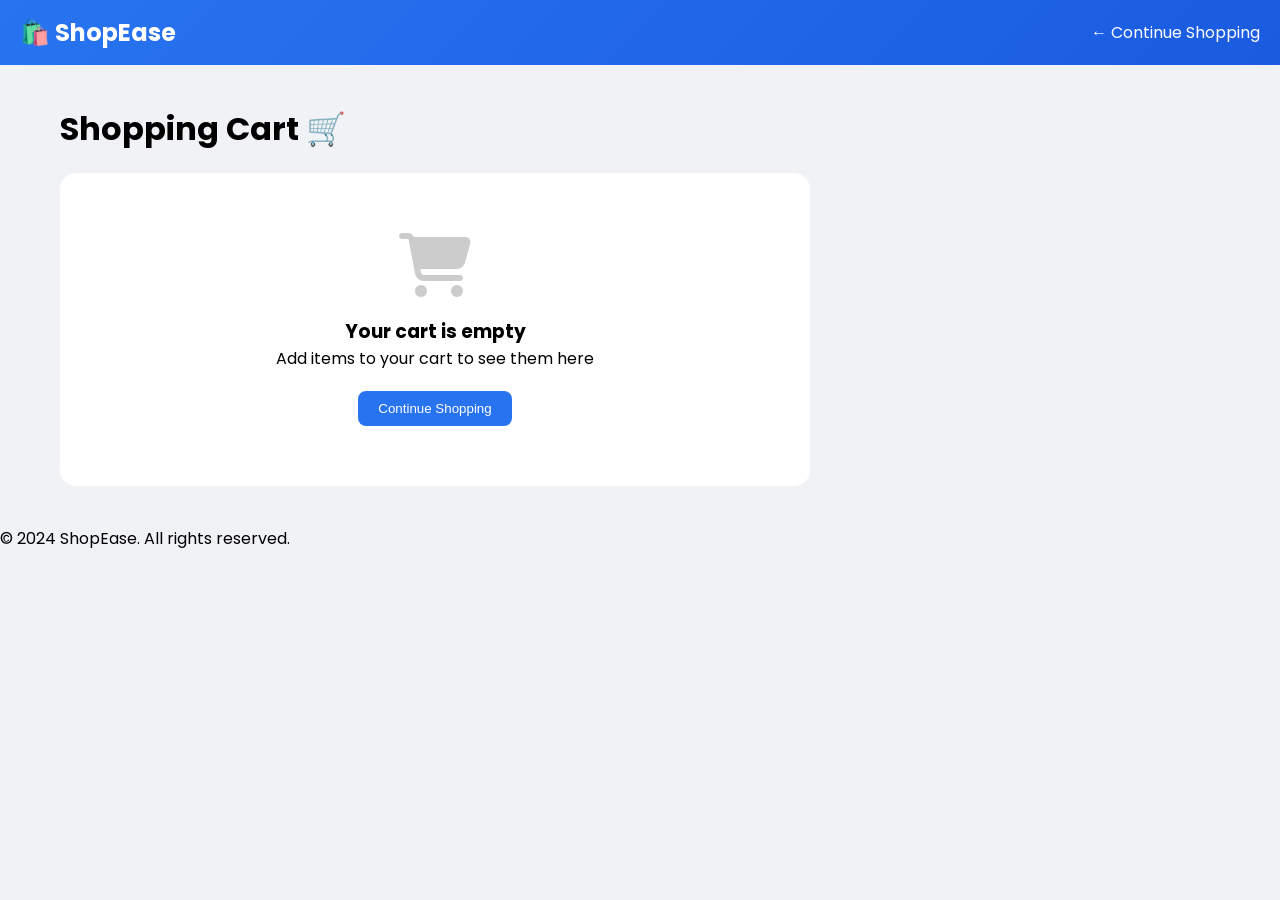
<file: src/main/resources/static/cart.html>
﻿<!DOCTYPE html>
<html lang="en">
<head>
    <meta charset="UTF-8">
    <meta name="viewport" content="width=device-width, initial-scale=1.0">
    <title>Shopping Cart - ShopEase</title>
    <link href="https://fonts.googleapis.com/css2?family=Poppins:wght@300;400;500;600;700&display=swap" rel="stylesheet">
    <link rel="stylesheet" href="https://cdnjs.cloudflare.com/ajax/libs/font-awesome/6.4.0/css/all.min.css">
    <style>
        * { margin: 0; padding: 0; box-sizing: border-box; }
        body { font-family: 'Poppins', sans-serif; background: #f0f2f5; }
        .header { background: linear-gradient(135deg, #2874f0, #1a5be0); padding: 15px 20px; display: flex; justify-content: space-between; align-items: center; flex-wrap: wrap; gap: 15px; }
        .logo { color: white; font-size: 24px; font-weight: bold; cursor: pointer; }
        .container { max-width: 1200px; margin: 40px auto; padding: 0 20px; }
        .cart-container { display: grid; grid-template-columns: 1fr 380px; gap: 30px; }
        .cart-items { background: white; border-radius: 16px; padding: 25px; box-shadow: 0 2px 10px rgba(0,0,0,0.08); }
        .cart-items h2 { margin-bottom: 20px; font-size: 20px; }
        .cart-item { display: flex; gap: 20px; padding: 20px; border-bottom: 1px solid #eee; background: white; border-radius: 12px; margin-bottom: 10px; transition: 0.3s; }
        .cart-item:hover { box-shadow: 0 4px 12px rgba(0,0,0,0.1); background: #fafafa; }
        .cart-item-image { width: 100px; height: 100px; object-fit: cover; border-radius: 12px; }
        .cart-item-details { flex: 1; }
        .cart-item-title { font-size: 16px; font-weight: 600; margin-bottom: 5px; }
        .cart-item-brand { font-size: 12px; color: #666; margin-bottom: 5px; }
        .cart-item-price { color: #2874f0; font-weight: bold; font-size: 18px; }
        .original-price { text-decoration: line-through; color: #999; font-size: 12px; margin-left: 8px; font-weight: normal; }
        .quantity-control { display: flex; align-items: center; gap: 15px; margin-top: 10px; }
        .quantity-btn { width: 32px; height: 32px; border: 1px solid #ddd; background: white; cursor: pointer; border-radius: 8px; font-size: 16px; transition: 0.3s; }
        .quantity-btn:hover { background: #2874f0; color: white; border-color: #2874f0; }
        .item-total { font-weight: bold; font-size: 16px; color: #2874f0; }
        .remove-btn { background: none; border: none; color: #ff6b6b; cursor: pointer; margin-top: 10px; font-size: 13px; transition: 0.3s; display: inline-flex; align-items: center; gap: 5px; }
        .remove-btn:hover { color: #ff5252; text-decoration: underline; }
        
        .cart-summary { background: white; border-radius: 16px; padding: 25px; box-shadow: 0 2px 10px rgba(0,0,0,0.08); position: sticky; top: 100px; }
        .cart-summary h3 { margin-bottom: 20px; font-size: 18px; }
        .summary-row { display: flex; justify-content: space-between; padding: 12px 0; }
        .summary-total { border-top: 2px solid #2874f0; margin-top: 10px; padding-top: 15px; font-weight: bold; font-size: 20px; color: #2874f0; }
        .checkout-btn { width: 100%; padding: 14px; background: #ff6b6b; color: white; border: none; border-radius: 10px; font-size: 16px; font-weight: bold; cursor: pointer; margin-top: 20px; transition: 0.3s; }
        .checkout-btn:hover { background: #ff5252; transform: translateY(-2px); }
        .empty-cart { text-align: center; padding: 60px; background: white; border-radius: 16px; }
        .back-link { color: white; text-decoration: none; }
        .toast { position: fixed; bottom: 20px; right: 20px; background: #4caf50; color: white; padding: 12px 24px; border-radius: 8px; z-index: 9999; animation: slideIn 0.3s ease; }
        @keyframes slideIn { from { transform: translateX(100%); opacity: 0; } to { transform: translateX(0); opacity: 1; } }
        @media (max-width: 768px) { .cart-container { grid-template-columns: 1fr; } .cart-item { flex-wrap: wrap; } }
    </style>
</head>
<body>
    <div class="header">
        <div class="logo" onclick="window.location.href='/'">🛍️ ShopEase</div>
        <a href="/" class="back-link">← Continue Shopping</a>
    </div>
    
    <div class="container">
        <h1 style="margin-bottom: 20px;">Shopping Cart 🛒</h1>
        <div class="cart-container" id="cartContainer"></div>
    </div>
    
    <div class="footer"><p>&copy; 2024 ShopEase. All rights reserved.</p></div>

    <script>
        let cart = JSON.parse(localStorage.getItem('cart') || '[]');
        
        function showToast(msg) {
            const toast = document.createElement('div');
            toast.className = 'toast';
            toast.innerHTML = msg;
            document.body.appendChild(toast);
            setTimeout(() => toast.remove(), 2000);
        }
        
        function displayCart() {
            const container = document.getElementById('cartContainer');
            if (cart.length === 0) {
                container.innerHTML = '<div class="empty-cart"><i class="fas fa-shopping-cart" style="font-size: 64px; color: #ccc; margin-bottom: 20px;"></i><h3>Your cart is empty</h3><p>Add items to your cart to see them here</p><button onclick="window.location.href=\'/\'" style="margin-top: 20px; padding: 10px 20px; background: #2874f0; color: white; border: none; border-radius: 8px; cursor: pointer;">Continue Shopping</button></div>';
                return;
            }
            
            let subtotal = 0;
            let itemsHtml = '<div class="cart-items"><h2>Cart Items (' + cart.length + ')</h2>';
            
            cart.forEach((item, index) => {
                const itemTotal = item.price * (item.quantity || 1);
                subtotal += itemTotal;
                const discountPercent = item.originalPrice ? Math.round(((item.originalPrice - item.price) / item.originalPrice) * 100) : 0;
                const productImage = item.imageUrl || 'https://placehold.co/300x300/2874f0/white?text=Product';
                
                itemsHtml += `
                    <div class="cart-item">
                        <img class="cart-item-image" src="${productImage}" onerror="this.src='https://placehold.co/100x100/2874f0/white?text=Product'">
                        <div class="cart-item-details">
                            <div class="cart-item-title">${item.name}</div>
                            <div class="cart-item-brand">${item.brand || 'ShopEase'}</div>
                            <div class="cart-item-price">
                                ₹${item.price.toLocaleString()}
                                ${item.originalPrice ? `<span class="original-price">₹${item.originalPrice.toLocaleString()}</span>` : ''}
                                ${discountPercent > 0 ? `<span style="color:#4caf50; font-size:12px;"> (${discountPercent}% off)</span>` : ''}
                            </div>
                            <div class="quantity-control">
                                <button class="quantity-btn" onclick="updateQuantity(${index}, -1)">-</button>
                                <span style="min-width: 30px; text-align: center;">${item.quantity || 1}</span>
                                <button class="quantity-btn" onclick="updateQuantity(${index}, 1)">+</button>
                                <span style="margin-left: 15px;" class="item-total">Total: ₹${itemTotal.toLocaleString()}</span>
                            </div>
                            <button class="remove-btn" onclick="removeItem(${index})"><i class="fas fa-trash"></i> Remove from Cart</button>
                        </div>
                    </div>
                `;
            });
            itemsHtml += '</div>';
            
            const delivery = subtotal > 500 ? 0 : 40;
            const total = subtotal + delivery;
            const savings = cart.reduce((sum, item) => sum + ((item.originalPrice || item.price) - item.price) * (item.quantity || 1), 0);
            
            const summaryHtml = `
                <div class="cart-summary">
                    <h3>Price Details</h3>
                    <div class="summary-row"><span>Total MRP</span><span>₹${(subtotal + savings).toLocaleString()}</span></div>
                    <div class="summary-row" style="color: #4caf50;"><span>Discount</span><span>-₹${savings.toLocaleString()}</span></div>
                    <div class="summary-row"><span>Delivery Charges</span><span>${delivery === 0 ? 'FREE' : '₹' + delivery}</span></div>
                    <div class="summary-total"><span>Total Amount</span><span>₹${total.toLocaleString()}</span></div>
                    <div style="margin-top: 10px; font-size: 12px; color: #4caf50;">✨ You saved ₹${savings.toLocaleString()} on this order</div>
                    <button class="checkout-btn" onclick="checkout()">Proceed to Checkout →</button>
                </div>
            `;
            
            container.innerHTML = itemsHtml + summaryHtml;
        }
        
        function updateQuantity(index, change) {
            const newQty = (cart[index].quantity || 1) + change;
            if (newQty < 1) {
                removeItem(index);
            } else {
                cart[index].quantity = newQty;
                localStorage.setItem('cart', JSON.stringify(cart));
                displayCart();
                updateCartCount();
            }
        }
        
        function removeItem(index) {
            const removedItem = cart[index];
            cart.splice(index, 1);
            localStorage.setItem('cart', JSON.stringify(cart));
            displayCart();
            updateCartCount();
            showToast(`${removedItem.name} removed from cart!`);
        }
        
        function updateCartCount() {
            const total = cart.reduce((sum, item) => sum + (item.quantity || 1), 0);
            const cartCountElem = document.getElementById('cartCount');
            if (cartCountElem) cartCountElem.textContent = total;
        }
        
        function checkout() {
            if (cart.length > 0) {
                window.location.href = '/checkout.html';
            }
        }
        
        displayCart();
    </script>
</body>
</html>
</file>
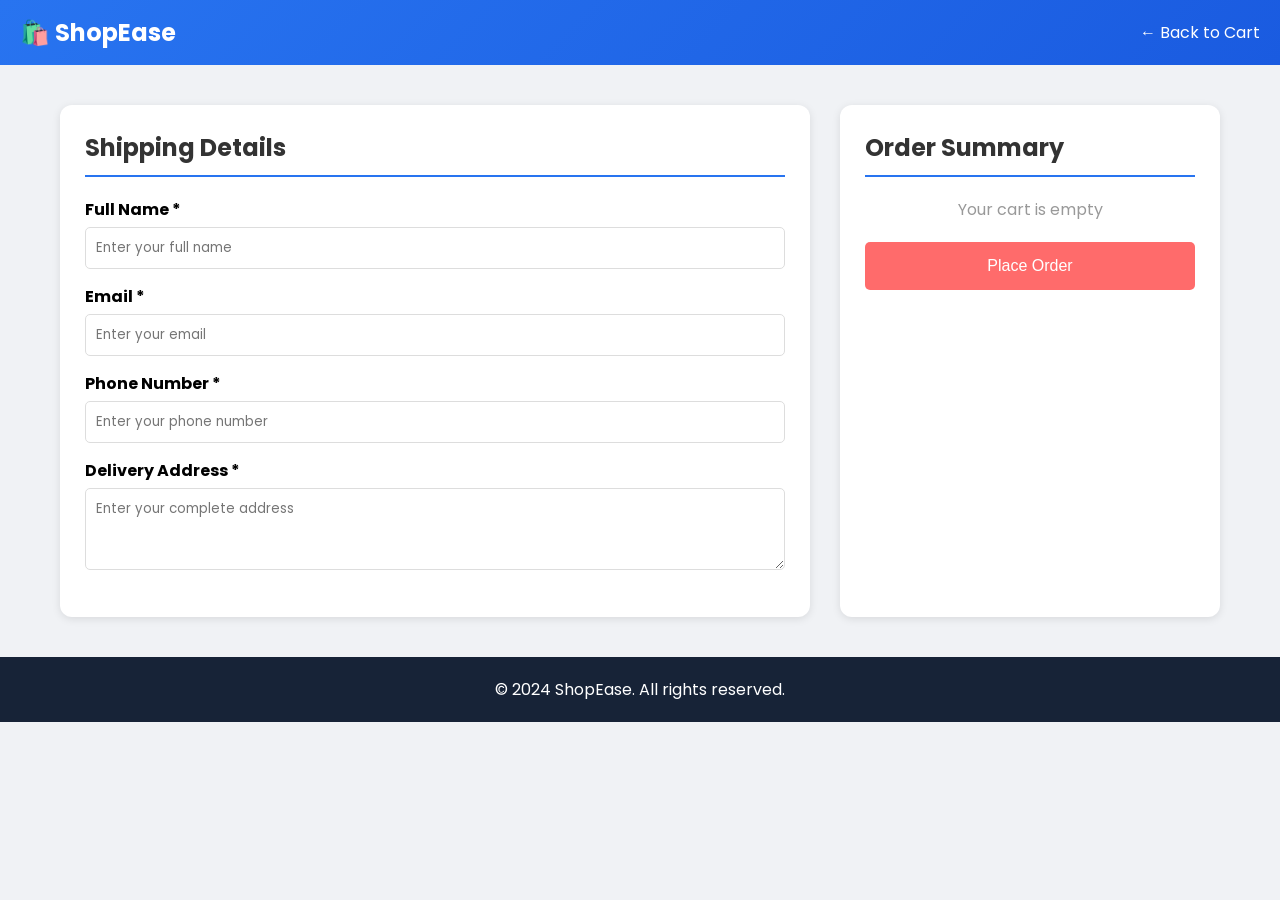
<file: src/main/resources/static/checkout.html>
﻿<!DOCTYPE html>
<html>
<head>
    <title>Checkout - ShopEase</title>
    <link href="https://fonts.googleapis.com/css2?family=Poppins:wght@300;400;500;600;700&display=swap" rel="stylesheet">
    <link rel="stylesheet" href="https://cdnjs.cloudflare.com/ajax/libs/font-awesome/6.4.0/css/all.min.css">
    <style>
        * { margin: 0; padding: 0; box-sizing: border-box; }
        body { font-family: 'Poppins', sans-serif; background: #f0f2f5; }
        .header { background: linear-gradient(135deg, #2874f0 0%, #1a5be0 100%); padding: 15px 20px; display: flex; justify-content: space-between; align-items: center; flex-wrap: wrap; gap: 15px; }
        .logo { color: white; font-size: 24px; font-weight: bold; cursor: pointer; }
        .container { max-width: 1200px; margin: 40px auto; padding: 0 20px; display: grid; grid-template-columns: 1fr 380px; gap: 30px; }
        .checkout-form, .order-summary { background: white; border-radius: 12px; padding: 25px; box-shadow: 0 2px 8px rgba(0,0,0,0.1); }
        h2 { margin-bottom: 20px; color: #333; border-bottom: 2px solid #2874f0; padding-bottom: 10px; }
        .form-group { margin-bottom: 15px; }
        label { display: block; margin-bottom: 5px; font-weight: bold; }
        input, textarea { width: 100%; padding: 10px; border: 1px solid #ddd; border-radius: 5px; font-family: 'Poppins', sans-serif; }
        .cart-item { display: flex; justify-content: space-between; padding: 10px 0; border-bottom: 1px solid #eee; }
        .summary-row { display: flex; justify-content: space-between; padding: 8px 0; }
        .summary-total { border-top: 2px solid #333; margin-top: 10px; padding-top: 15px; font-weight: bold; font-size: 18px; }
        .btn-place-order { width: 100%; padding: 15px; background: #ff6b6b; color: white; border: none; border-radius: 5px; font-size: 16px; cursor: pointer; margin-top: 20px; transition: background 0.3s; }
        .btn-place-order:hover { background: #ff5252; }
        .footer { background: #172337; color: white; text-align: center; padding: 20px; margin-top: 40px; }
        @media (max-width: 768px) { .container { grid-template-columns: 1fr; } }
        .error { border-color: #ff6b6b !important; }
        .error-message { color: #ff6b6b; font-size: 12px; margin-top: 5px; }
    </style>
</head>
<body>
    <div class="header">
        <div class="logo" onclick="window.location.href='/'">🛍️ ShopEase</div>
        <div><a href="/cart.html" style="color: white; text-decoration: none;">← Back to Cart</a></div>
    </div>
    
    <div class="container">
        <div class="checkout-form">
            <h2>Shipping Details</h2>
            <div class="form-group">
                <label>Full Name *</label>
                <input type="text" id="fullName" placeholder="Enter your full name">
                <div class="error-message" id="nameError"></div>
            </div>
            <div class="form-group">
                <label>Email *</label>
                <input type="email" id="email" placeholder="Enter your email">
                <div class="error-message" id="emailError"></div>
            </div>
            <div class="form-group">
                <label>Phone Number *</label>
                <input type="tel" id="phone" placeholder="Enter your phone number">
                <div class="error-message" id="phoneError"></div>
            </div>
            <div class="form-group">
                <label>Delivery Address *</label>
                <textarea id="address" rows="3" placeholder="Enter your complete address"></textarea>
                <div class="error-message" id="addressError"></div>
            </div>
        </div>
        
        <div class="order-summary">
            <h2>Order Summary</h2>
            <div id="cartItems"></div>
            <div id="priceDetails"></div>
            <button class="btn-place-order" onclick="placeOrder()">Place Order</button>
        </div>
    </div>
    
    <div class="footer">
        <p>&copy; 2024 ShopEase. All rights reserved.</p>
    </div>

    <script>
        let cart = JSON.parse(localStorage.getItem('cart') || '[]');
        let currentUserEmail = localStorage.getItem('userEmail') || '';
        
        function displayCart() {
            const container = document.getElementById('cartItems');
            if (!container) return;
            
            if (cart.length === 0) {
                container.innerHTML = '<p style="text-align: center; color: #999;">Your cart is empty</p>';
                document.getElementById('priceDetails').innerHTML = '';
                return;
            }
            
            let subtotal = 0;
            container.innerHTML = cart.map(item => {
                const itemTotal = item.price * (item.quantity || 1);
                subtotal += itemTotal;
                return `<div class="cart-item"><span>${item.name} x ${item.quantity || 1}</span><span>₹${itemTotal.toLocaleString()}</span></div>`;
            }).join('');
            
            updatePriceDetails(subtotal);
        }
        
        function updatePriceDetails(subtotal) {
            const delivery = subtotal > 500 ? 0 : 40;
            const total = subtotal + delivery;
            
            document.getElementById('priceDetails').innerHTML = `
                <div class="summary-row"><span>Subtotal</span><span>₹${subtotal.toLocaleString()}</span></div>
                <div class="summary-row"><span>Delivery Charges</span><span>${delivery === 0 ? 'FREE' : '₹' + delivery}</span></div>
                <div class="summary-total"><span>Total Amount</span><span>₹${total.toLocaleString()}</span></div>
            `;
        }
        
        function validateForm() {
            let isValid = true;
            
            const name = document.getElementById('fullName').value.trim();
            const email = document.getElementById('email').value.trim();
            const phone = document.getElementById('phone').value.trim();
            const address = document.getElementById('address').value.trim();
            
            // Name validation
            if (!name) {
                document.getElementById('nameError').innerHTML = 'Full name is required';
                document.getElementById('fullName').classList.add('error');
                isValid = false;
            } else {
                document.getElementById('nameError').innerHTML = '';
                document.getElementById('fullName').classList.remove('error');
            }
            
            // Email validation
            const emailRegex = /^[^\s@]+@[^\s@]+\.[^\s@]+$/;
            if (!email || !emailRegex.test(email)) {
                document.getElementById('emailError').innerHTML = 'Valid email is required';
                document.getElementById('email').classList.add('error');
                isValid = false;
            } else {
                document.getElementById('emailError').innerHTML = '';
                document.getElementById('email').classList.remove('error');
            }
            
            // Phone validation
            const phoneRegex = /^\d{10}$/;
            if (!phone || !phoneRegex.test(phone)) {
                document.getElementById('phoneError').innerHTML = '10-digit phone number is required';
                document.getElementById('phone').classList.add('error');
                isValid = false;
            } else {
                document.getElementById('phoneError').innerHTML = '';
                document.getElementById('phone').classList.remove('error');
            }
            
            // Address validation
            if (!address) {
                document.getElementById('addressError').innerHTML = 'Delivery address is required';
                document.getElementById('address').classList.add('error');
                isValid = false;
            } else {
                document.getElementById('addressError').innerHTML = '';
                document.getElementById('address').classList.remove('error');
            }
            
            return isValid;
        }
        
        async function placeOrder() {
            // Validate form
            if (!validateForm()) {
                alert('❌ Please fill all required fields correctly');
                return;
            }
            
            // Get form values
            const name = document.getElementById('fullName').value.trim();
            const email = document.getElementById('email').value.trim();
            const phone = document.getElementById('phone').value.trim();
            const address = document.getElementById('address').value.trim();
            
            // Check cart
            if (cart.length === 0) {
                alert('❌ Your cart is empty');
                return;
            }
            
            // Calculate totals
            let subtotal = cart.reduce((sum, item) => sum + (item.price * (item.quantity || 1)), 0);
            let total = subtotal + (subtotal > 500 ? 0 : 40);
            
            // Generate order ID
            const orderId = 'ORD' + Date.now();
            
            // Prepare order data
            const orderData = {
                orderId: orderId,
                userEmail: email,
                userName: name,
                totalAmount: total,
                paymentMethod: 'Cash on Delivery',
                shippingAddress: address,
                phone: phone,
                items: JSON.stringify(cart),
                orderDate: new Date().toISOString(),
                status: 'Pending'
            };
            
            // Save to localStorage (backup)
            let orders = JSON.parse(localStorage.getItem('orders') || '[]');
            orders.push(orderData);
            localStorage.setItem('orders', JSON.stringify(orders));
            
            // Try to send to backend
            let orderPlaced = false;
            let backendOrderId = orderId;
            
            try {
                const response = await fetch('/api/orders/create', {
                    method: 'POST',
                    headers: { 'Content-Type': 'application/json' },
                    body: JSON.stringify(orderData)
                });
                
                if (response.ok) {
                    const result = await response.json();
                    if (result.success) {
                        orderPlaced = true;
                        backendOrderId = result.orderId || orderId;
                    }
                }
            } catch (error) {
                console.log('Backend not available, using local order');
            }
            
            // Clear cart
            localStorage.removeItem('cart');
            cart = [];
            
            // Show success message
            alert(`✅ Order Placed Successfully!\n\nOrder ID: ${backendOrderId}\nTotal Amount: ₹${total.toLocaleString()}\n\nThank you for shopping with ShopEase!\n\nYour order will be delivered within 3-5 business days.`);
            
            // Redirect to orders page
            window.location.href = `/orders.html?email=${encodeURIComponent(email)}`;
        }
        
        // Load email from localStorage
        if (currentUserEmail) {
            document.getElementById('email').value = currentUserEmail;
        }
        
        // Remove error styling on input
        ['fullName', 'email', 'phone', 'address'].forEach(id => {
            const element = document.getElementById(id);
            if (element) {
                element.addEventListener('input', function() {
                    this.classList.remove('error');
                    document.getElementById(`${id}Error`).innerHTML = '';
                });
            }
        });
        
        // Initialize
        displayCart();
    </script>
</body>
</html>
</file>
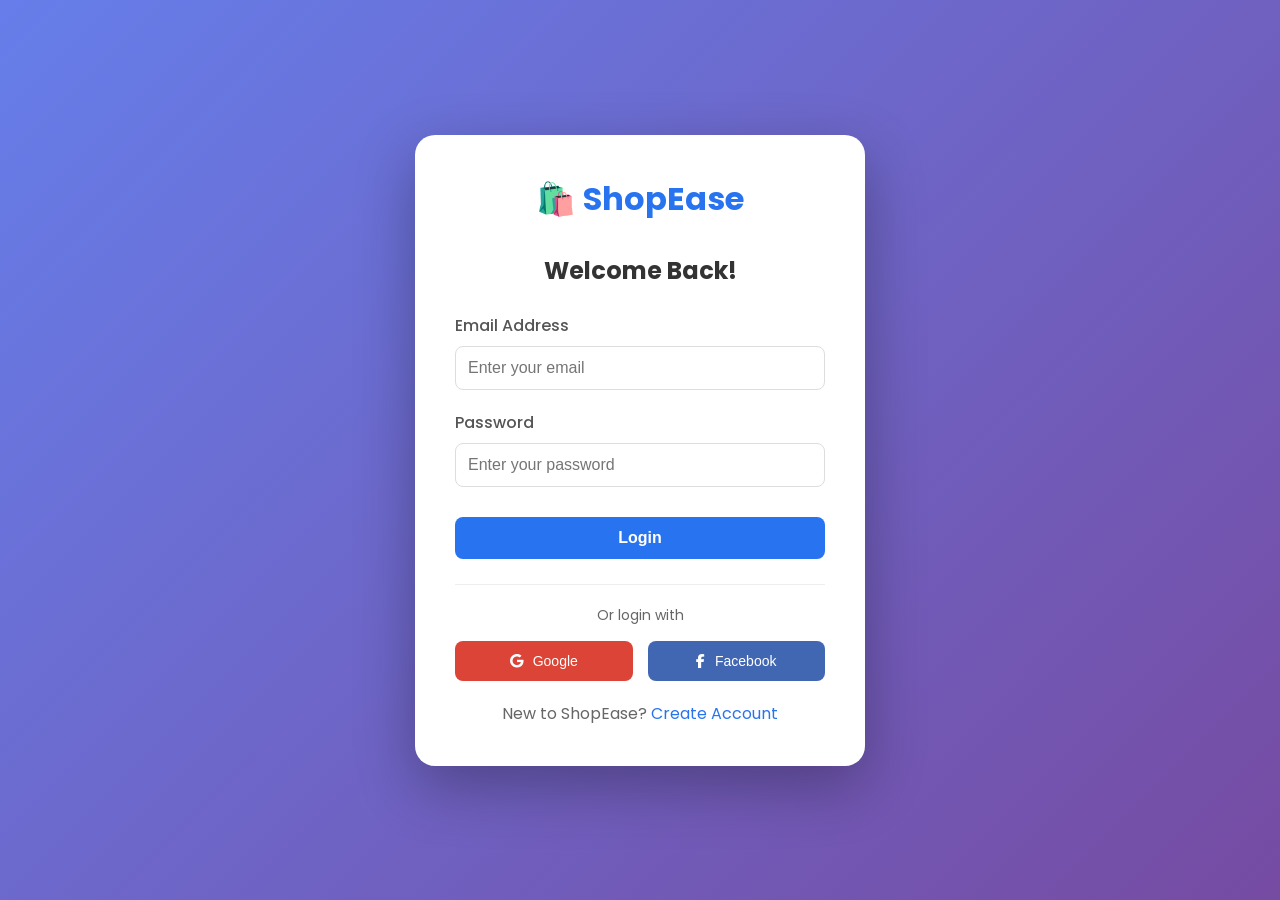
<file: src/main/resources/static/login.html>
﻿<!DOCTYPE html>
<html>
<head>
    <title>Login - ShopEase</title>
    <link href="https://fonts.googleapis.com/css2?family=Poppins:wght@300;400;500;600;700&display=swap" rel="stylesheet">
    <link rel="stylesheet" href="https://cdnjs.cloudflare.com/ajax/libs/font-awesome/6.4.0/css/all.min.css">
    <style>
        * { margin: 0; padding: 0; box-sizing: border-box; }
        body { font-family: 'Poppins', sans-serif; background: linear-gradient(135deg, #667eea 0%, #764ba2 100%); min-height: 100vh; display: flex; justify-content: center; align-items: center; }
        .login-container { background: white; border-radius: 20px; padding: 40px; width: 100%; max-width: 450px; box-shadow: 0 20px 60px rgba(0,0,0,0.3); }
        .logo { text-align: center; font-size: 32px; font-weight: bold; color: #2874f0; margin-bottom: 30px; }
        h2 { text-align: center; margin-bottom: 25px; color: #333; }
        .form-group { margin-bottom: 20px; }
        label { display: block; margin-bottom: 8px; font-weight: 500; color: #555; }
        input { width: 100%; padding: 12px; border: 1px solid #ddd; border-radius: 8px; font-size: 16px; }
        input:focus { outline: none; border-color: #2874f0; }
        .btn { width: 100%; padding: 12px; background: #2874f0; color: white; border: none; border-radius: 8px; font-size: 16px; cursor: pointer; margin-top: 10px; font-weight: 600; }
        .btn:hover { background: #1a5bc7; }
        
        /* Social Login Section */
        .social-section { margin-top: 25px; padding-top: 20px; border-top: 1px solid #eee; }
        .social-title { text-align: center; margin-bottom: 15px; color: #666; font-size: 14px; position: relative; }
        .social-buttons { display: flex; gap: 15px; justify-content: center; }
        .social-btn { flex: 1; display: flex; align-items: center; justify-content: center; gap: 10px; padding: 12px; border: none; border-radius: 8px; font-size: 14px; font-weight: 500; cursor: pointer; transition: 0.3s; color: white; }
        .google-btn { background: #db4437; }
        .google-btn:hover { background: #c53929; transform: translateY(-2px); }
        .facebook-btn { background: #4267B2; }
        .facebook-btn:hover { background: #365899; transform: translateY(-2px); }
        
        .switch-link { text-align: center; margin-top: 20px; color: #666; }
        .switch-link a { color: #2874f0; text-decoration: none; cursor: pointer; }
        .error { background: #ffebee; color: #f44336; padding: 10px; border-radius: 8px; margin-bottom: 20px; text-align: center; }
        .success { background: #e8f5e9; color: #4caf50; padding: 10px; border-radius: 8px; margin-bottom: 20px; text-align: center; }
    </style>
</head>
<body>
    <div class="login-container">
        <div class="logo">🛍️ ShopEase</div>
        
        <div id="loginForm">
            <h2>Welcome Back!</h2>
            <div id="loginMessage"></div>
            <div class="form-group">
                <label>Email Address</label>
                <input type="email" id="loginEmail" placeholder="Enter your email">
            </div>
            <div class="form-group">
                <label>Password</label>
                <input type="password" id="loginPassword" placeholder="Enter your password">
            </div>
            <button class="btn" onclick="login()">Login</button>
            
            <!-- Social Login Section -->
            <div class="social-section">
                <div class="social-title">Or login with</div>
                <div class="social-buttons">
                    <button class="social-btn google-btn" onclick="socialLogin('google')">
                        <i class="fab fa-google"></i> Google
                    </button>
                    <button class="social-btn facebook-btn" onclick="socialLogin('facebook')">
                        <i class="fab fa-facebook-f"></i> Facebook
                    </button>
                </div>
            </div>
            
            <div class="switch-link">
                New to ShopEase? <a onclick="showRegister()">Create Account</a>
            </div>
        </div>
        
        <div id="registerForm" style="display: none;">
            <h2>Create Account</h2>
            <div id="registerMessage"></div>
            <div class="form-group">
                <label>Full Name</label>
                <input type="text" id="regName" placeholder="Enter your full name">
            </div>
            <div class="form-group">
                <label>Email Address</label>
                <input type="email" id="regEmail" placeholder="Enter your email">
            </div>
            <div class="form-group">
                <label>Phone Number</label>
                <input type="tel" id="regPhone" placeholder="Enter your phone number">
            </div>
            <div class="form-group">
                <label>Password</label>
                <input type="password" id="regPassword" placeholder="Create a password">
            </div>
            <div class="form-group">
                <label>Confirm Password</label>
                <input type="password" id="regConfirmPassword" placeholder="Confirm your password">
            </div>
            <button class="btn" onclick="register()">Register</button>
            
            <!-- Social Login Section for Register -->
            <div class="social-section">
                <div class="social-title">Or sign up with</div>
                <div class="social-buttons">
                    <button class="social-btn google-btn" onclick="socialLogin('google')">
                        <i class="fab fa-google"></i> Google
                    </button>
                    <button class="social-btn facebook-btn" onclick="socialLogin('facebook')">
                        <i class="fab fa-facebook-f"></i> Facebook
                    </button>
                </div>
            </div>
            
            <div class="switch-link">
                Already have an account? <a onclick="showLogin()">Login</a>
            </div>
        </div>
    </div>

    <script>
        function showRegister() {
            document.getElementById('loginForm').style.display = 'none';
            document.getElementById('registerForm').style.display = 'block';
        }
        
        function showLogin() {
            document.getElementById('registerForm').style.display = 'none';
            document.getElementById('loginForm').style.display = 'block';
        }
        
        async function login() {
            const email = document.getElementById('loginEmail').value;
            const password = document.getElementById('loginPassword').value;
            
            if (!email || !password) {
                showMessage('loginMessage', 'Please enter email and password', 'error');
                return;
            }
            
            try {
                const response = await fetch('/api/users/login', {
                    method: 'POST',
                    headers: { 'Content-Type': 'application/json' },
                    body: JSON.stringify({ email, password })
                });
                
                const result = await response.json();
                
                if (result.success) {
                    localStorage.setItem('userEmail', email);
                    localStorage.setItem('userName', result.name);
                    localStorage.setItem('isLoggedIn', 'true');
                    window.location.href = '/';
                } else {
                    showMessage('loginMessage', result.message || 'Invalid email or password', 'error');
                }
            } catch (error) {
                showMessage('loginMessage', 'Login failed. Please try again.', 'error');
            }
        }
        
        async function register() {
            const name = document.getElementById('regName').value;
            const email = document.getElementById('regEmail').value;
            const phone = document.getElementById('regPhone').value;
            const password = document.getElementById('regPassword').value;
            const confirmPassword = document.getElementById('regConfirmPassword').value;
            
            if (!name || !email || !phone || !password) {
                showMessage('registerMessage', 'Please fill all fields', 'error');
                return;
            }
            
            if (password !== confirmPassword) {
                showMessage('registerMessage', 'Passwords do not match', 'error');
                return;
            }
            
            try {
                const response = await fetch('/api/users/register', {
                    method: 'POST',
                    headers: { 'Content-Type': 'application/json' },
                    body: JSON.stringify({ name, email, password, phone })
                });
                
                const result = await response.json();
                
                if (result.success) {
                    showMessage('registerMessage', result.message, 'success');
                    setTimeout(() => {
                        showLogin();
                        document.getElementById('loginEmail').value = email;
                    }, 2000);
                } else {
                    showMessage('registerMessage', result.message, 'error');
                }
            } catch (error) {
                showMessage('registerMessage', 'Registration failed. Please try again.', 'error');
            }
        }
        
        // Social Login - Demo implementation
        function socialLogin(provider) {
            // For demo purposes, create a demo user
            const demoEmail = `${provider}_user@shopease.com`;
            const demoName = provider === 'google' ? 'Google User' : 'Facebook User';
            
            // Store in localStorage
            localStorage.setItem('userEmail', demoEmail);
            localStorage.setItem('userName', demoName);
            localStorage.setItem('isLoggedIn', 'true');
            
            showMessage('loginMessage', `Logged in with ${provider.toUpperCase()}! Redirecting...`, 'success');
            
            setTimeout(() => {
                window.location.href = '/';
            }, 1500);
        }
        
        function showMessage(elementId, message, type) {
            const element = document.getElementById(elementId);
            element.innerHTML = `<div class="${type}">${message}</div>`;
            setTimeout(() => {
                element.innerHTML = '';
            }, 3000);
        }
    </script>
</body>
</html>
</file>
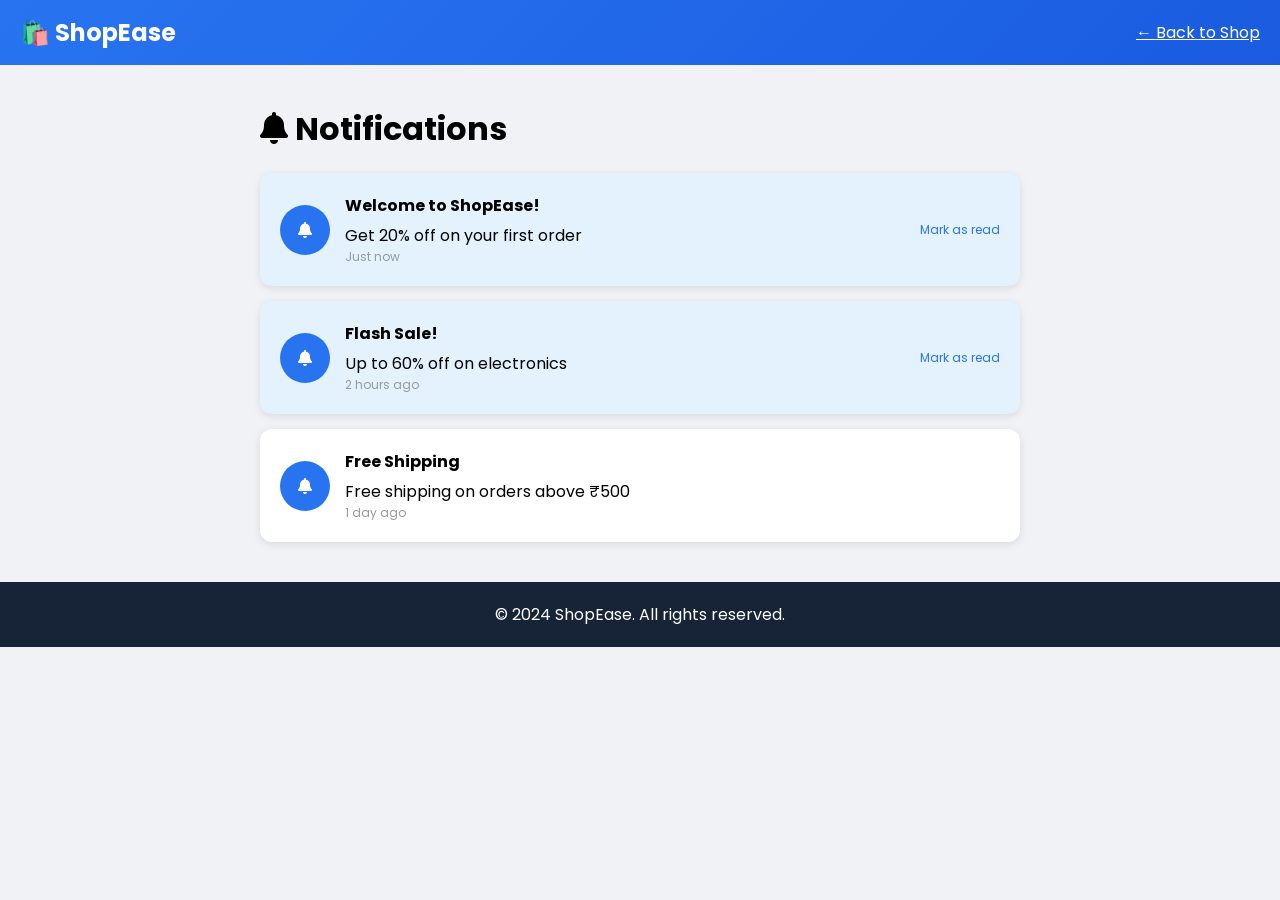
<file: src/main/resources/static/notifications.html>
﻿<!DOCTYPE html>
<html>
<head>
    <title>Notifications - ShopEase</title>
    <link href="https://fonts.googleapis.com/css2?family=Poppins:wght@300;400;500;600;700&display=swap" rel="stylesheet">
    <link rel="stylesheet" href="https://cdnjs.cloudflare.com/ajax/libs/font-awesome/6.4.0/css/all.min.css">
    <style>
        * { margin: 0; padding: 0; box-sizing: border-box; }
        body { font-family: 'Poppins', sans-serif; background: #f0f2f5; }
        .header { background: linear-gradient(135deg, #2874f0, #1a5be0); padding: 15px 20px; display: flex; justify-content: space-between; align-items: center; }
        .logo { color: white; font-size: 24px; font-weight: bold; cursor: pointer; }
        .container { max-width: 800px; margin: 40px auto; padding: 0 20px; }
        .notification-card { background: white; border-radius: 12px; padding: 20px; margin-bottom: 15px; box-shadow: 0 2px 8px rgba(0,0,0,0.1); display: flex; gap: 15px; align-items: center; }
        .notification-icon { width: 50px; height: 50px; background: #2874f0; border-radius: 50%; display: flex; align-items: center; justify-content: center; color: white; }
        .notification-content { flex: 1; }
        .notification-title { font-weight: bold; margin-bottom: 5px; }
        .notification-time { font-size: 12px; color: #999; }
        .mark-read { color: #2874f0; cursor: pointer; font-size: 12px; }
        .footer { background: #172337; color: white; text-align: center; padding: 20px; margin-top: 40px; }
    </style>
</head>
<body>
    <div class="header">
        <div class="logo" onclick="window.location.href='/'">🛍️ ShopEase</div>
        <a href="/" style="color: white;">← Back to Shop</a>
    </div>
    <div class="container">
        <h1 style="margin-bottom: 20px;"><i class="fas fa-bell"></i> Notifications</h1>
        <div id="notifications"></div>
    </div>
    <div class="footer"><p>&copy; 2024 ShopEase. All rights reserved.</p></div>
    <script>
        let notifications = JSON.parse(localStorage.getItem('notifications') || '[]');
        if (notifications.length === 0) {
            notifications = [
                { id: 1, title: "Welcome to ShopEase!", message: "Get 20% off on your first order", time: "Just now", read: false },
                { id: 2, title: "Flash Sale!", message: "Up to 60% off on electronics", time: "2 hours ago", read: false },
                { id: 3, title: "Free Shipping", message: "Free shipping on orders above ₹500", time: "1 day ago", read: true }
            ];
            localStorage.setItem('notifications', JSON.stringify(notifications));
        }
        function loadNotifications() {
            const container = document.getElementById('notifications');
            container.innerHTML = notifications.map(n => `
                <div class="notification-card" style="background: ${n.read ? 'white' : '#e3f2fd'}">
                    <div class="notification-icon"><i class="fas fa-bell"></i></div>
                    <div class="notification-content">
                        <div class="notification-title">${n.title}</div>
                        <div class="notification-message">${n.message}</div>
                        <div class="notification-time">${n.time}</div>
                    </div>
                    ${!n.read ? `<div class="mark-read" onclick="markAsRead(${n.id})">Mark as read</div>` : ''}
                </div>
            `).join('');
        }
        function markAsRead(id) {
            notifications = notifications.map(n => n.id === id ? {...n, read: true} : n);
            localStorage.setItem('notifications', JSON.stringify(notifications));
            loadNotifications();
        }
        loadNotifications();
    </script>
</body>
</html>
</file>
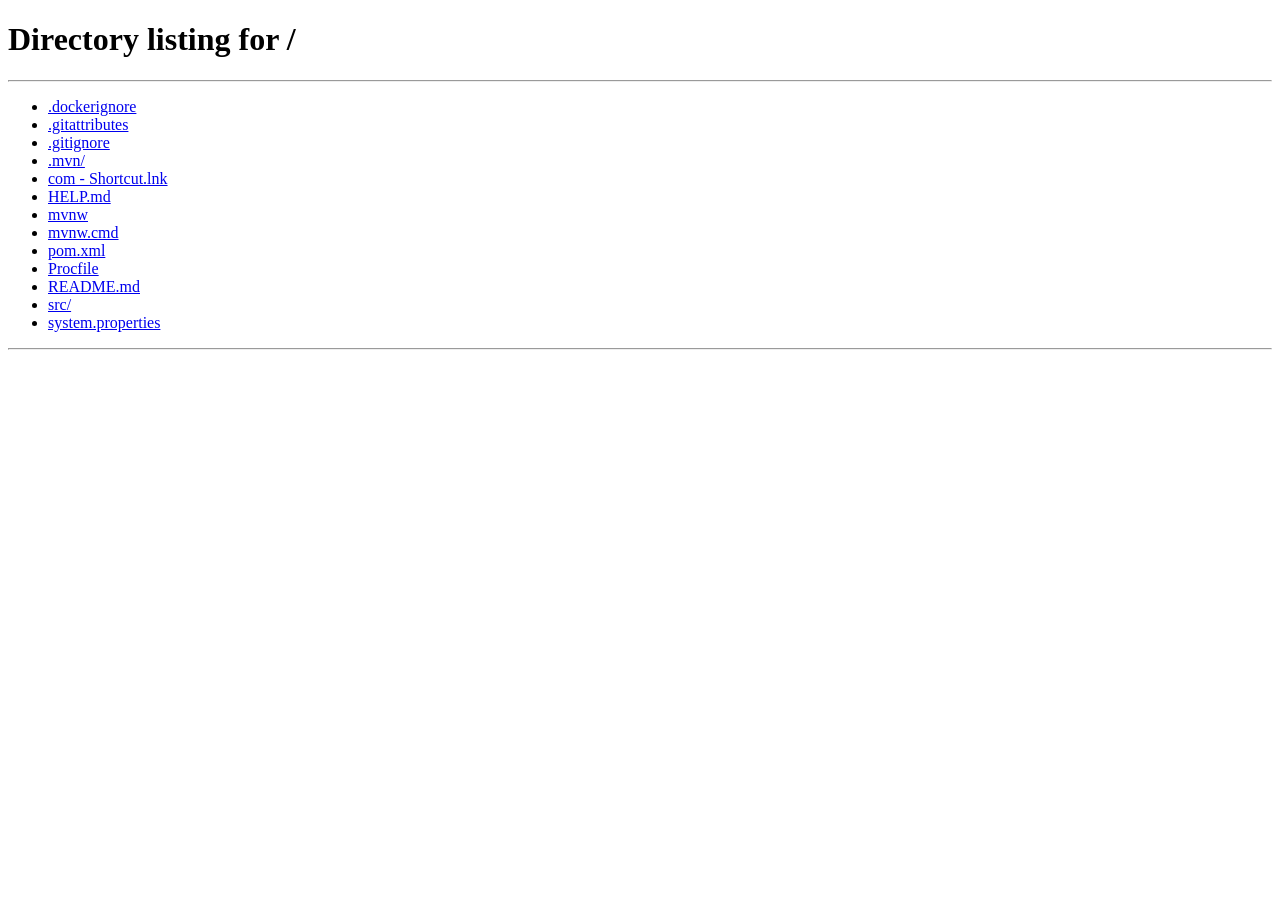
<file: src/main/resources/static/product.html>
﻿<!DOCTYPE html>
<html>
<head>
    <title>Product Details - ShopEase</title>
    <link href="https://fonts.googleapis.com/css2?family=Poppins:wght@300;400;500;600;700&display=swap" rel="stylesheet">
    <style>
        * { margin: 0; padding: 0; box-sizing: border-box; }
        body { font-family: 'Poppins', sans-serif; background: #f0f2f5; }
        .header { background: linear-gradient(135deg, #2874f0, #1a5be0); padding: 15px 20px; display: flex; justify-content: space-between; align-items: center; }
        .logo { color: white; font-size: 24px; font-weight: bold; cursor: pointer; }
        .container { max-width: 1000px; margin: 40px auto; padding: 0 20px; }
        .product-detail { background: white; border-radius: 16px; display: grid; grid-template-columns: 1fr 1fr; gap: 40px; padding: 30px; }
        .product-image img { width: 100%; border-radius: 12px; }
        .price { font-size: 32px; color: #2874f0; font-weight: bold; margin: 20px 0; }
        .original { text-decoration: line-through; color: #999; font-size: 20px; margin-left: 10px; }
        .rating { color: #ffc107; font-size: 18px; margin: 15px 0; }
        button { padding: 12px 30px; margin-right: 15px; border: none; border-radius: 8px; cursor: pointer; font-size: 16px; }
        .btn-cart { background: #2874f0; color: white; }
        .btn-buy { background: #ff6b6b; color: white; }
        .footer { background: #172337; color: white; text-align: center; padding: 20px; margin-top: 40px; }
        @media (max-width: 768px) { .product-detail { grid-template-columns: 1fr; } }
    </style>
</head>
<body>
    <div class="header">
        <div class="logo" onclick="window.location.href='/'">🛍️ ShopEase</div>
        <a href="/" style="color: white;">← Back to Shop</a>
    </div>
    
    <div class="container">
        <div id="productDetail" class="product-detail">Loading...</div>
    </div>
    
    <div class="footer"><p>&copy; 2024 ShopEase. All rights reserved.</p></div>

    <script>
        const urlParams = new URLSearchParams(window.location.search);
        const productId = urlParams.get('id');
        let cart = JSON.parse(localStorage.getItem('cart') || '[]');
        
        async function loadProduct() {
            if (!productId) { window.location.href = '/'; return; }
            try {
                const response = await fetch(`/api/products/${productId}`);
                const product = await response.json();
                displayProduct(product);
            } catch(error) {
                document.getElementById('productDetail').innerHTML = '<p>Product not found</p>';
            }
        }
        
        function displayProduct(product) {
            const discountPercent = product.originalPrice ? Math.round(((product.originalPrice - product.price) / product.originalPrice) * 100) : 0;
            const inCart = cart.some(item => item.id === product.id);
            // Use product.imageUrl from API
            const productImage = product.imageUrl;
            
            document.getElementById('productDetail').innerHTML = `
                <div class="product-image"><img src="${productImage}" alt="${product.name}"></div>
                <div>
                    <h1>${product.name}</h1>
                    <p>Brand: ${product.brand || 'Various'} | Category: ${product.category}</p>
                    <div class="rating">${getStarRating(product.rating || 0)} (${product.ratingCount || 0} reviews)</div>
                    <div class="price">
                        ₹${product.price.toLocaleString()}
                        ${product.originalPrice ? `<span class="original">₹${product.originalPrice.toLocaleString()}</span>` : ''}
                        ${discountPercent > 0 ? `<span style="color:#4caf50;"> (${discountPercent}% off)</span>` : ''}
                    </div>
                    <p>${product.description || 'High quality product'}</p>
                    <div style="margin: 20px 0;"><strong>Delivery:</strong> Free Delivery</div>
                    <div>
                        <button class="btn-cart" onclick="addToCart()">${inCart ? 'Go to Cart' : 'Add to Cart'}</button>
                        <button class="btn-buy" onclick="buyNow()">Buy Now</button>
                    </div>
                </div>
            `;
        }
        
        function getStarRating(rating) {
            const full = Math.floor(rating);
            const half = rating % 1 >= 0.5;
            const empty = 5 - full - (half ? 1 : 0);
            return '★'.repeat(full) + (half ? '½' : '') + '☆'.repeat(empty);
        }
        
        async function addToCart() {
            const response = await fetch(`/api/products/${productId}`);
            const product = await response.json();
            const existing = cart.find(item => item.id === product.id);
            if (existing) { existing.quantity = (existing.quantity || 1) + 1; }
            else { cart.push({...product, quantity: 1}); }
            localStorage.setItem('cart', JSON.stringify(cart));
            alert(`${product.name} added to cart!`);
            window.location.href = '/';
        }
        
        function buyNow() { addToCart(); }
        
        loadProduct();
    </script>
</body>
</html>
</file>
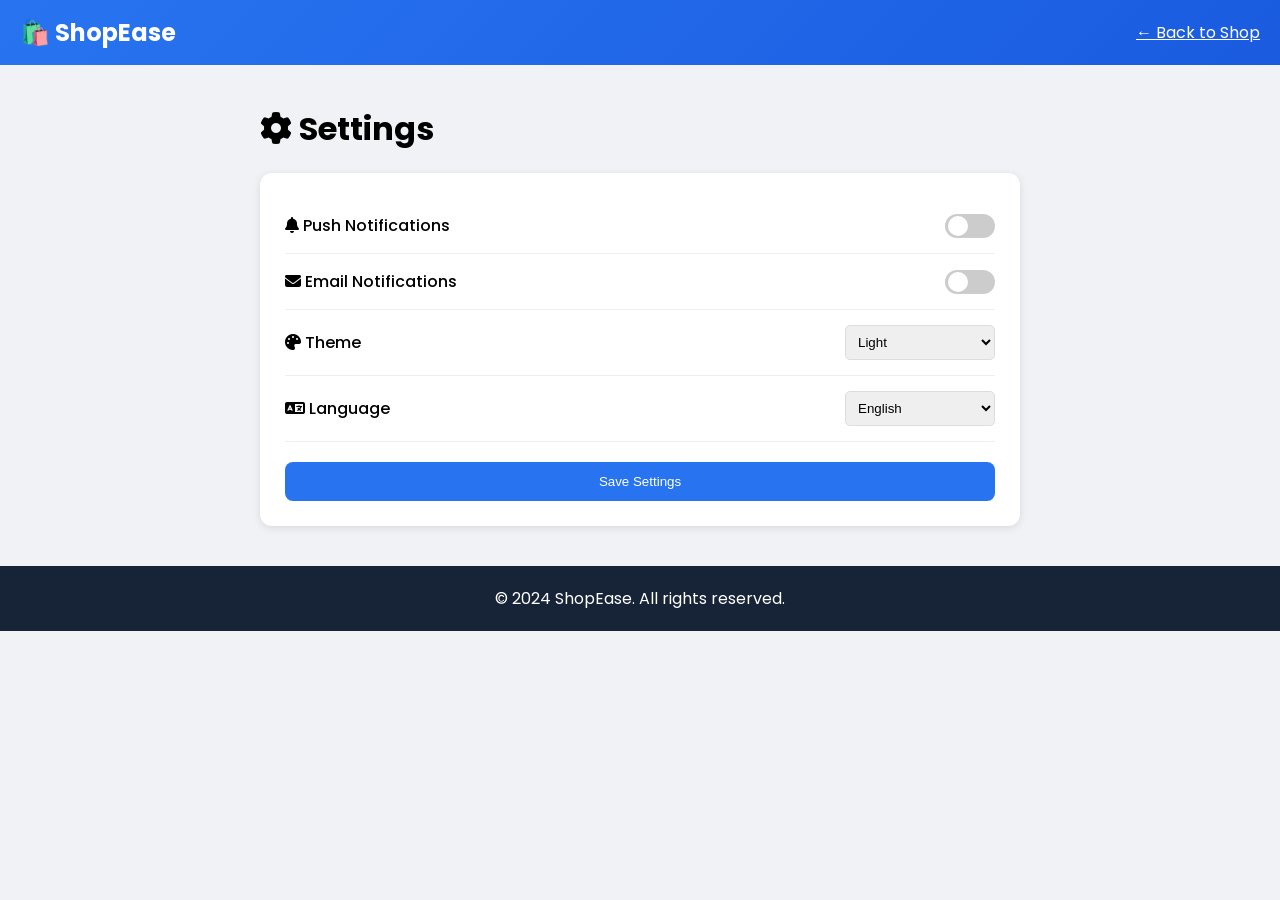
<file: src/main/resources/static/settings.html>
﻿<!DOCTYPE html>
<html>
<head>
    <title>Settings - ShopEase</title>
    <link href="https://fonts.googleapis.com/css2?family=Poppins:wght@300;400;500;600;700&display=swap" rel="stylesheet">
    <link rel="stylesheet" href="https://cdnjs.cloudflare.com/ajax/libs/font-awesome/6.4.0/css/all.min.css">
    <style>
        * { margin: 0; padding: 0; box-sizing: border-box; }
        body { font-family: 'Poppins', sans-serif; background: #f0f2f5; }
        .header { background: linear-gradient(135deg, #2874f0, #1a5be0); padding: 15px 20px; display: flex; justify-content: space-between; align-items: center; }
        .logo { color: white; font-size: 24px; font-weight: bold; cursor: pointer; }
        .container { max-width: 800px; margin: 40px auto; padding: 0 20px; }
        .settings-card { background: white; border-radius: 12px; padding: 25px; margin-bottom: 20px; box-shadow: 0 2px 8px rgba(0,0,0,0.1); }
        .setting-item { display: flex; justify-content: space-between; align-items: center; padding: 15px 0; border-bottom: 1px solid #eee; }
        .setting-item:last-child { border-bottom: none; }
        .setting-label { font-weight: 500; }
        .toggle-switch { width: 50px; height: 24px; background: #ccc; border-radius: 12px; cursor: pointer; position: relative; transition: 0.3s; }
        .toggle-switch.active { background: #2874f0; }
        .toggle-switch:after { content: ''; position: absolute; width: 20px; height: 20px; background: white; border-radius: 50%; top: 2px; left: 3px; transition: 0.3s; }
        .toggle-switch.active:after { left: 27px; }
        select, input { padding: 8px; border: 1px solid #ddd; border-radius: 5px; width: 150px; }
        .btn-save { background: #2874f0; color: white; border: none; padding: 12px 24px; border-radius: 8px; cursor: pointer; margin-top: 20px; width: 100%; }
        .footer { background: #172337; color: white; text-align: center; padding: 20px; margin-top: 40px; }
    </style>
</head>
<body>
    <div class="header">
        <div class="logo" onclick="window.location.href='/'">🛍️ ShopEase</div>
        <a href="/" style="color: white;">← Back to Shop</a>
    </div>
    <div class="container">
        <h1 style="margin-bottom: 20px;"><i class="fas fa-cog"></i> Settings</h1>
        <div class="settings-card">
            <div class="setting-item">
                <span class="setting-label"><i class="fas fa-bell"></i> Push Notifications</span>
                <div class="toggle-switch" id="notificationToggle" onclick="toggleNotification()"></div>
            </div>
            <div class="setting-item">
                <span class="setting-label"><i class="fas fa-envelope"></i> Email Notifications</span>
                <div class="toggle-switch" id="emailToggle" onclick="toggleEmail()"></div>
            </div>
            <div class="setting-item">
                <span class="setting-label"><i class="fas fa-palette"></i> Theme</span>
                <select id="themeSelect">
                    <option value="light">Light</option>
                    <option value="dark">Dark</option>
                </select>
            </div>
            <div class="setting-item">
                <span class="setting-label"><i class="fas fa-language"></i> Language</span>
                <select id="languageSelect">
                    <option value="en">English</option>
                    <option value="hi">Hindi</option>
                </select>
            </div>
            <button class="btn-save" onclick="saveSettings()">Save Settings</button>
        </div>
    </div>
    <div class="footer"><p>&copy; 2024 ShopEase. All rights reserved.</p></div>
    <script>
        function loadSettings() {
            const notifications = localStorage.getItem('pushNotifications') === 'true';
            const emails = localStorage.getItem('emailNotifications') === 'true';
            const theme = localStorage.getItem('theme') || 'light';
            const language = localStorage.getItem('language') || 'en';
            document.getElementById('notificationToggle').classList.toggle('active', notifications);
            document.getElementById('emailToggle').classList.toggle('active', emails);
            document.getElementById('themeSelect').value = theme;
            document.getElementById('languageSelect').value = language;
            if (theme === 'dark') document.body.style.background = '#1a1a2e';
        }
        function toggleNotification() {
            const toggle = document.getElementById('notificationToggle');
            toggle.classList.toggle('active');
        }
        function toggleEmail() {
            const toggle = document.getElementById('emailToggle');
            toggle.classList.toggle('active');
        }
        function saveSettings() {
            localStorage.setItem('pushNotifications', document.getElementById('notificationToggle').classList.contains('active'));
            localStorage.setItem('emailNotifications', document.getElementById('emailToggle').classList.contains('active'));
            localStorage.setItem('theme', document.getElementById('themeSelect').value);
            localStorage.setItem('language', document.getElementById('languageSelect').value);
            alert('Settings saved successfully!');
            if (document.getElementById('themeSelect').value === 'dark') {
                document.body.style.background = '#1a1a2e';
            } else {
                document.body.style.background = '#f0f2f5';
            }
        }
        loadSettings();
    </script>
</body>
</html>
</file>
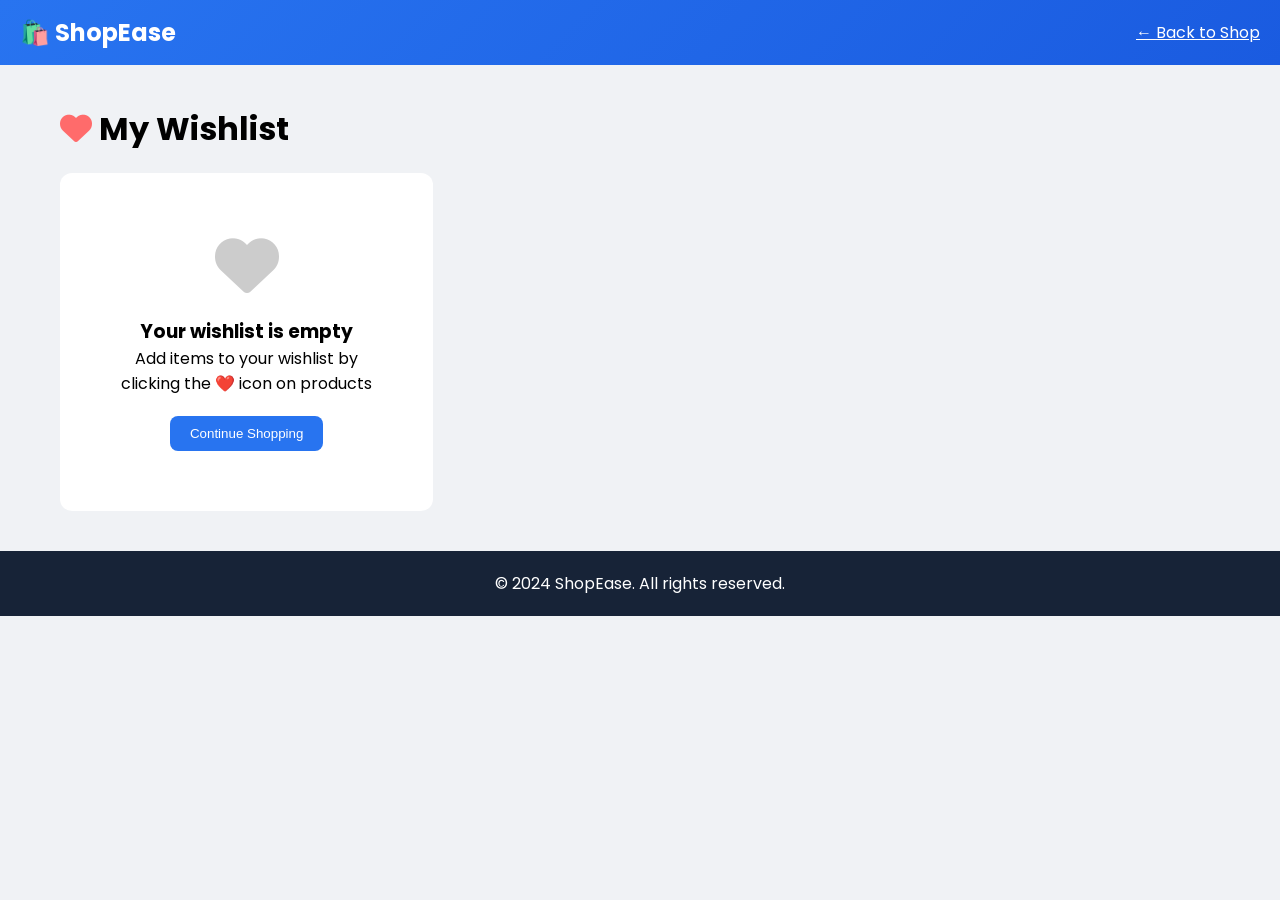
<file: src/main/resources/static/wishlist.html>
﻿<!DOCTYPE html>
<html lang="en">
<head>
    <meta charset="UTF-8">
    <meta name="viewport" content="width=device-width, initial-scale=1.0">
    <title>My Wishlist - ShopEase</title>
    <link href="https://fonts.googleapis.com/css2?family=Poppins:wght@300;400;500;600;700&display=swap" rel="stylesheet">
    <link rel="stylesheet" href="https://cdnjs.cloudflare.com/ajax/libs/font-awesome/6.4.0/css/all.min.css">
    <style>
        * { margin: 0; padding: 0; box-sizing: border-box; }
        body { font-family: 'Poppins', sans-serif; background: #f0f2f5; }
        .header { background: linear-gradient(135deg, #2874f0, #1a5be0); padding: 15px 20px; display: flex; justify-content: space-between; align-items: center; flex-wrap: wrap; gap: 15px; }
        .logo { color: white; font-size: 24px; font-weight: bold; cursor: pointer; }
        .container { max-width: 1200px; margin: 40px auto; padding: 0 20px; }
        .wishlist-grid { display: grid; grid-template-columns: repeat(auto-fill, minmax(280px, 1fr)); gap: 20px; }
        .wishlist-card { background: white; border-radius: 12px; overflow: hidden; position: relative; box-shadow: 0 2px 8px rgba(0,0,0,0.1); transition: 0.3s; }
        .wishlist-card:hover { transform: translateY(-5px); box-shadow: 0 10px 25px rgba(0,0,0,0.15); }
        .product-image { height: 200px; overflow: hidden; position: relative; background: #f8f9fa; }
        .product-image img { width: 100%; height: 100%; object-fit: cover; }
        .product-info { padding: 15px; }
        .product-title { font-size: 14px; font-weight: 600; margin-bottom: 5px; }
        .product-brand { font-size: 12px; color: #666; margin-bottom: 5px; }
        .product-price { font-size: 18px; font-weight: bold; color: #2874f0; }
        .original-price { text-decoration: line-through; color: #999; font-size: 12px; margin-left: 8px; }
        .rating { display: flex; align-items: center; gap: 5px; margin: 8px 0; font-size: 12px; }
        .stars { color: #ffc107; }
        .btn { width: 100%; padding: 10px; border: none; border-radius: 8px; cursor: pointer; font-weight: 600; margin-top: 8px; }
        .btn-cart { background: #2874f0; color: white; }
        .btn-cart:hover { background: #1a5bc7; }
        .btn-remove { background: #ff6b6b; color: white; }
        .btn-remove:hover { background: #ff5252; }
        .btn-share { background: #4caf50; color: white; display: flex; align-items: center; justify-content: center; gap: 8px; }
        .btn-share:hover { background: #45a049; }
        .empty-wishlist { text-align: center; padding: 60px; background: white; border-radius: 12px; }
        .footer { background: #172337; color: white; text-align: center; padding: 20px; margin-top: 40px; }
        @media (max-width: 768px) { .wishlist-grid { grid-template-columns: repeat(auto-fill, minmax(200px, 1fr)); } }
    </style>
</head>
<body>
    <div class="header">
        <div class="logo" onclick="window.location.href='/'">🛍️ ShopEase</div>
        <a href="/" style="color: white;">← Back to Shop</a>
    </div>
    
    <div class="container">
        <h1 style="margin-bottom: 20px;"><i class="fas fa-heart" style="color: #ff6b6b;"></i> My Wishlist</h1>
        <div id="wishlistGrid" class="wishlist-grid"><div class="loading">Loading...</div></div>
    </div>
    
    <div class="footer"><p>&copy; 2024 ShopEase. All rights reserved.</p></div>

    <script>
        let wishlist = JSON.parse(localStorage.getItem('wishlist') || '[]');
        
        function getStarRating(rating) {
            const full = Math.floor(rating);
            const half = rating % 1 >= 0.5;
            const empty = 5 - full - (half ? 1 : 0);
            return '★'.repeat(full) + (half ? '½' : '') + '☆'.repeat(empty);
        }
        
        function shareProduct(product) {
            const shareText = `🛍️ Check out this product on ShopEase!\n\n📦 ${product.name}\n💰 ₹${product.price.toLocaleString()}\n🏷️ Brand: ${product.brand || 'ShopEase'}\n⭐ Rating: ${product.rating || 4}★\n\nShop now: http://localhost:8080/product.html?id=${product.id}`;
            navigator.clipboard.writeText(shareText);
            alert('✅ Product link copied to clipboard! Share it with your friends!');
        }
        
        function removeFromWishlist(id) {
            wishlist = wishlist.filter(item => item.id !== id);
            localStorage.setItem('wishlist', JSON.stringify(wishlist));
            loadWishlist();
            updateWishlistCount();
        }
        
        function addToCart(product) {
            let cart = JSON.parse(localStorage.getItem('cart') || '[]');
            const existing = cart.find(item => item.id === product.id);
            if (existing) {
                existing.quantity = (existing.quantity || 1) + 1;
            } else {
                cart.push({...product, quantity: 1});
            }
            localStorage.setItem('cart', JSON.stringify(cart));
            alert(`${product.name} added to cart! 🎉`);
            updateCartCount();
        }
        
        function updateCartCount() {
            const cart = JSON.parse(localStorage.getItem('cart') || '[]');
            const total = cart.reduce((sum, item) => sum + (item.quantity || 1), 0);
            const cartCountElem = document.getElementById('cartCount');
            if (cartCountElem) cartCountElem.textContent = total;
        }
        
        function updateWishlistCount() {
            const wishlistCount = document.getElementById('wishlistCount');
            if (wishlistCount) wishlistCount.textContent = wishlist.length;
        }
        
        function loadWishlist() {
            const container = document.getElementById('wishlistGrid');
            if (wishlist.length === 0) {
                container.innerHTML = '<div class="empty-wishlist"><i class="fas fa-heart" style="font-size: 64px; color: #ccc; margin-bottom: 20px;"></i><h3>Your wishlist is empty</h3><p>Add items to your wishlist by clicking the ❤️ icon on products</p><button onclick="window.location.href=\'/\'" style="margin-top: 20px; padding: 10px 20px; background: #2874f0; color: white; border: none; border-radius: 8px; cursor: pointer;">Continue Shopping</button></div>';
                return;
            }
            
            container.innerHTML = wishlist.map(product => {
                const discountPercent = product.originalPrice ? Math.round(((product.originalPrice - product.price) / product.originalPrice) * 100) : 0;
                const productImage = product.imageUrl || 'https://placehold.co/300x300/2874f0/white?text=Product';
                const rating = product.rating || 4;
                
                return `
                    <div class="wishlist-card">
                        <div class="product-image">
                            <img src="${productImage}" alt="${product.name}" onerror="this.src='https://placehold.co/300x300/2874f0/white?text=${product.name}'">
                            ${discountPercent > 0 ? `<div class="discount-badge" style="position: absolute; top: 10px; left: 10px; background: #ff6b6b; color: white; padding: 4px 8px; border-radius: 20px; font-size: 11px;">${discountPercent}% OFF</div>` : ''}
                        </div>
                        <div class="product-info">
                            <div class="product-title">${product.name}</div>
                            <div class="product-brand">${product.brand || 'ShopEase'}</div>
                            <div class="product-price">
                                ₹${product.price.toLocaleString()}
                                ${product.originalPrice ? `<span class="original-price">₹${product.originalPrice.toLocaleString()}</span>` : ''}
                            </div>
                            <div class="rating">
                                <div class="stars">${getStarRating(rating)}</div>
                                <span>(${product.ratingCount || 100} reviews)</span>
                            </div>
                            <button class="btn btn-cart" onclick="addToCart(${JSON.stringify(product).replace(/"/g, '&quot;')})">
                                <i class="fas fa-shopping-cart"></i> Add to Cart
                            </button>
                            <button class="btn btn-share" onclick="shareProduct(${JSON.stringify(product).replace(/"/g, '&quot;')})">
                                <i class="fas fa-share-alt"></i> Share Product
                            </button>
                            <button class="btn btn-remove" onclick="removeFromWishlist(${product.id})">
                                <i class="fas fa-trash"></i> Remove
                            </button>
                        </div>
                    </div>
                `;
            }).join('');
        }
        
        loadWishlist();
    </script>
</body>
</html>
</file>
